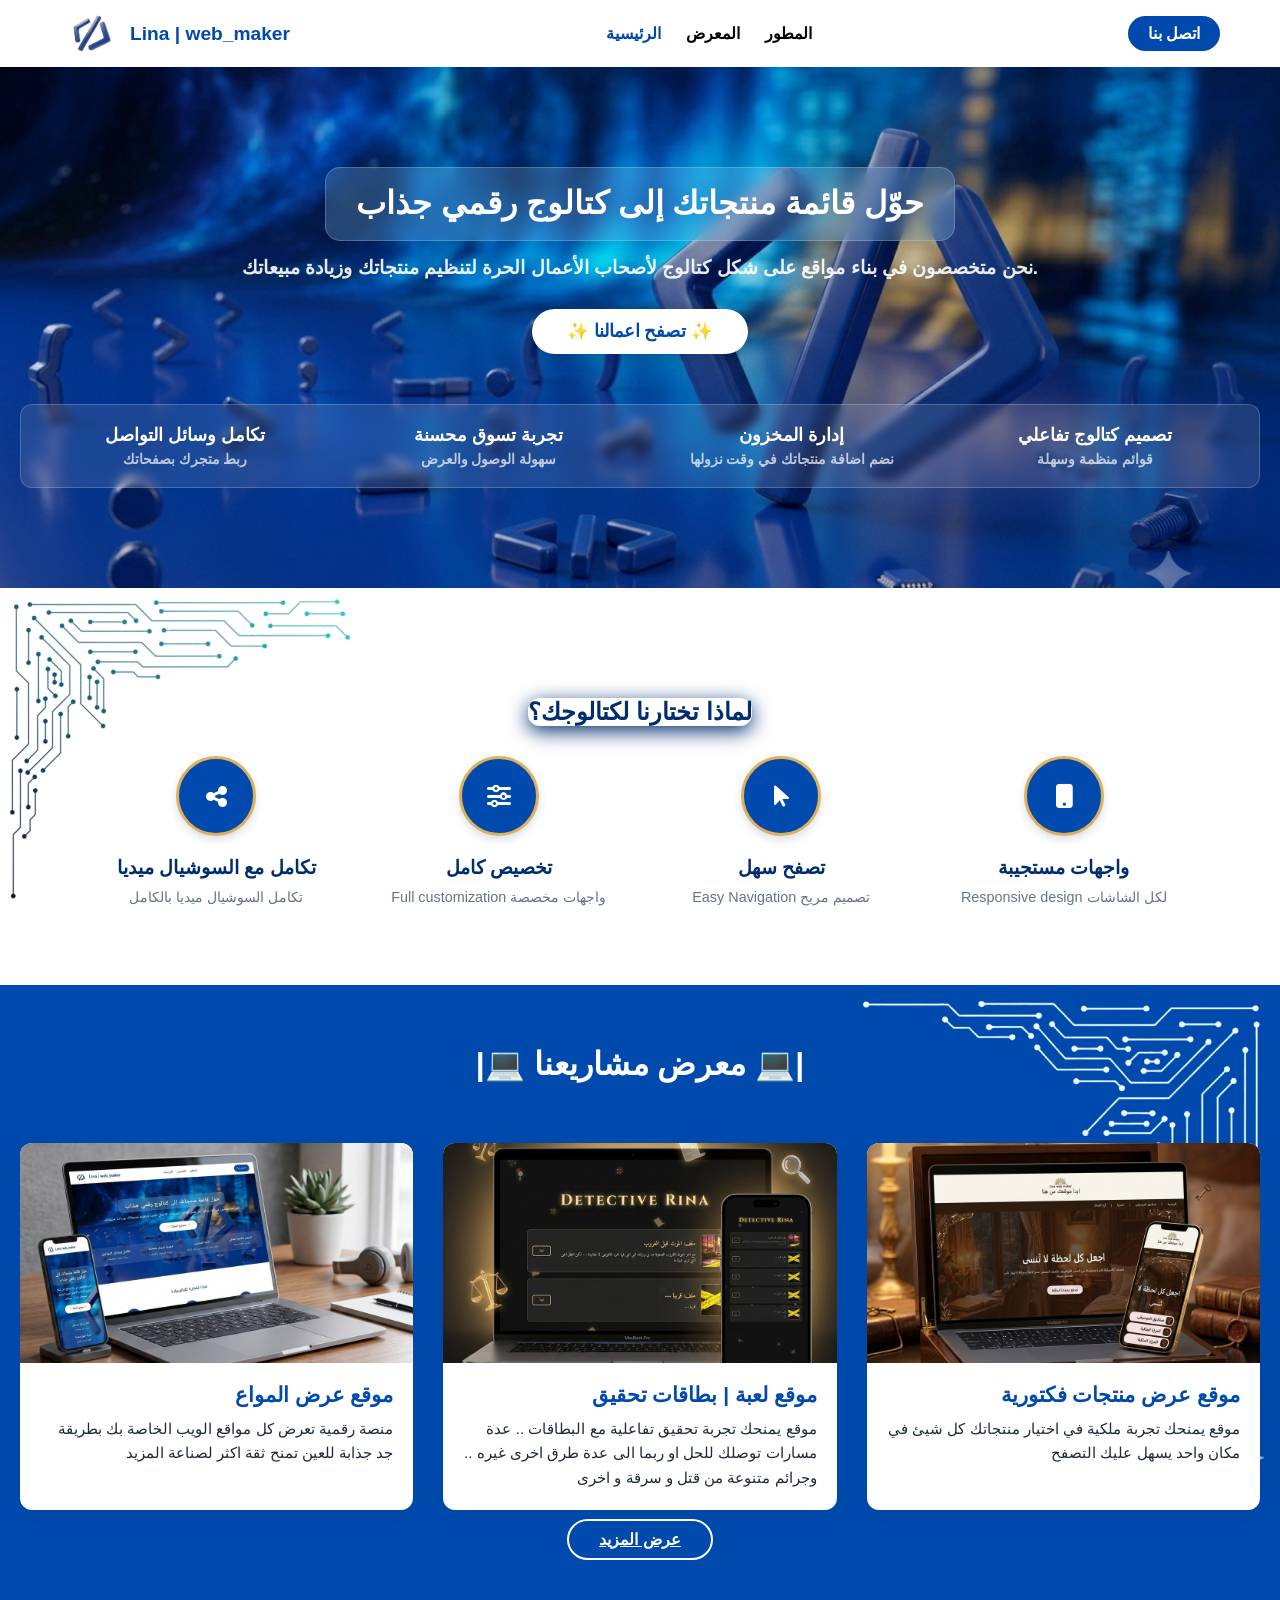
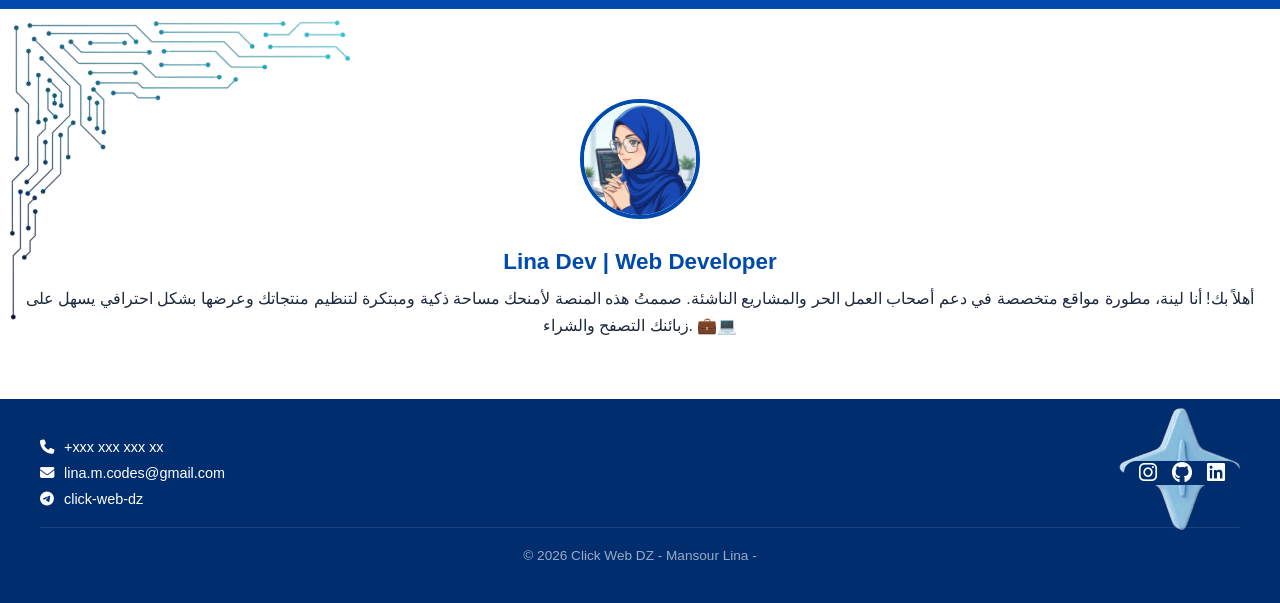
<file: index.html>
<!DOCTYPE html>
<html lang="ar">
<head>
    <meta charset="UTF-8">
    <meta name="viewport" content="width=device-width, initial-scale=1.0">
    <link rel="stylesheet" href="https://cdnjs.cloudflare.com/ajax/libs/font-awesome/6.4.0/css/all.min.css">
    <title>Lina | portfolio</title>
    <link rel="stylesheet" href="style.css">
</head>
<body>
    <nav>
        <div class="nav-container">
            <div class="logo">
                <img src="images/logo.png" >
                <span> Lina | web_maker</span>
  
            </div>
            <ul class="nav-links">
                <li><a href="#hero" class="active">الرئيسية</a></li>
                <li><a href="#see">المعرض</a></li>
                <li><a href="#dev"> المطور </a></li>
            </ul>
            <a href="#con" class="nav-btn">اتصل بنا</a>
        </div>
    </nav>

    <section id="hero" class="hero">
        <div class="hero-container">
            <h1>حوّل قائمة منتجاتك إلى كتالوج رقمي جذاب</h1>
            <p>نحن متخصصون في بناء مواقع على شكل كتالوج لأصحاب الأعمال الحرة لتنظيم منتجاتك وزيادة مبيعاتك.</p>
            <a href="#see" class="hero-btn">✨ تصفح اعمالنا ✨</a>
            
            <div class="features-bar">
                <div class="fb-item">
                    <h3>تكامل وسائل التواصل</h3>
                    <p>ربط متجرك بصفحاتك</p>
                </div>
                <div class="fb-item">
                    <h3>تجربة تسوق محسنة</h3>
                    <p>سهولة الوصول والعرض</p>
                </div>
                <div class="fb-item">
                    <h3>إدارة المخزون</h3>
                    <p> نضم اضافة منتجاتك في وقت نزولها </p>
                </div>
                <div class="fb-item">
                    <h3>تصميم كتالوج تفاعلي</h3>
                    <p>قوائم منظمة وسهلة</p>
                </div>
            </div>
        </div>
    </section>


    <section class="why-us">
        <h2>لماذا تختارنا لكتالوجك؟</h2>
        <div class="why-grid">
            <div class="why-item">
                <div class="icon-box"><i class="fa-solid fa-share-nodes"></i></div>
                <h3>تكامل مع السوشيال ميديا</h3>
                <p>تكامل السوشيال ميديا بالكامل</p>
            </div>
            <div class="why-item">
                <div class="icon-box"><i class="fa-solid fa-sliders"></i></div>
                <h3>تخصيص كامل</h3>
                <p>Full customization واجهات مخصصة</p>
            </div>
            <div class="why-item">
                <div class="icon-box"><i class="fa-solid fa-arrow-pointer"></i></div>
                <h3>تصفح سهل</h3>
                <p>Easy Navigation تصميم مريح</p>
            </div>
            <div class="why-item">
                <div class="icon-box"><i class="fa-solid fa-mobile-button"></i></div>
                <h3>واجهات مستجيبة</h3>
                <p>Responsive design لكل الشاشات</p>
            </div>
        </div>
    </section>



<section id="see" class="projects">
    <h2 class="section-title"> |💻 معرض مشاريعنا 💻| </h2>
    
    <div class="projects-grid">
        

        <div class="project-card">
            <img src="images/web1.png" class="project-img">
            <div class="project-info">
                <h3> موقع عرض المواع </h3>
                <p> منصة رقمية تعرض كل مواقع الويب الخاصة بك بطريقة جد جذابة للعين تمنح ثقة اكثر لصناعة المزيد </p>
            </div>
        </div>

        <div class="project-card">
            <img src="images/web2.png" class="project-img">
            <div class="project-info">
                <h3> موقع لعبة | بطاقات تحقيق  </h3>
                <p> موقع يمنحك تجربة تحقيق تفاعلية مع البطاقات .. عدة مسارات توصلك للحل او ربما الى عدة طرق اخرى غيره .. وجرائم متنوعة من قتل و سرقة و اخرى  </p>
            </div>
        </div>

        <div class="project-card">
            <img src="images/web3.png" class="project-img">
            <div class="project-info">
                <h3> موقع عرض منتجات فكتورية </h3>
                <p> موقع يمنحك تجربة ملكية في اختيار منتجاتك كل شيئ في مكان واحد يسهل عليك التصفح  </p>
            </div>
        </div>

    </div>

    <!-- زر عرض المزيد -->
    <a href="Page2.html" target="_self" class="more-btn">عرض المزيد</a>
</section>

    

    <section id="dev" class="about-section">
        <div class="about-container">
      <img src="images/pict.png" alt="Lina Profile" class="profile-img">

            </div>
            <div class="about-text">
                <h3>Lina Dev | Web Developer</h3>
                <p> أهلاً بك! أنا لينة، مطورة مواقع متخصصة في دعم أصحاب العمل الحر والمشاريع الناشئة. صممتُ هذه المنصة لأمنحك مساحة ذكية ومبتكرة لتنظيم منتجاتك وعرضها بشكل احترافي يسهل على زبائنك التصفح والشراء. 💼💻 </p>
        </div>
    </section>

    <footer>
        <div id="con" class="footer-container">
            <div class="footer-contacts">
                <a href="tel:+21321182570"><i class="fa-solid fa-phone"></i> +xxx xxx xxx xx </a>
                <a href="mailto:lina.m.codes@gmail.com"><i class="fa-solid fa-envelope"></i> lina.m.codes@gmail.com</a>
                <a href="https://t.me/Linalight100" target="_blank"><i class="fa-brands fa-telegram"></i> click-web-dz</a>
            </div>
            <div style="background-color: #002d6e; border-radius: 15px; " class="footer-socials" >
                <a ><i   style="color: #002d6e; width: 5px;" > </i>  </a> 
                <a href="https://www.instagram.com/click_web_dz"><i class="fa-brands fa-instagram"></i></a>
                <a href="https://github.com/LinaM-web"><i class="fa-brands fa-github"></i></a>
                <a href="#"><i class="fa-brands fa-linkedin"></i></a>
                <a ><i   style="color: #002d6e; width: 5px;" > </i>  </a> 

            </div>
        </div>
        <div class="copyright">
            &copy; 2026 Click Web DZ - Mansour Lina -
        </div>
    </footer>
</body>
</html>
</file>
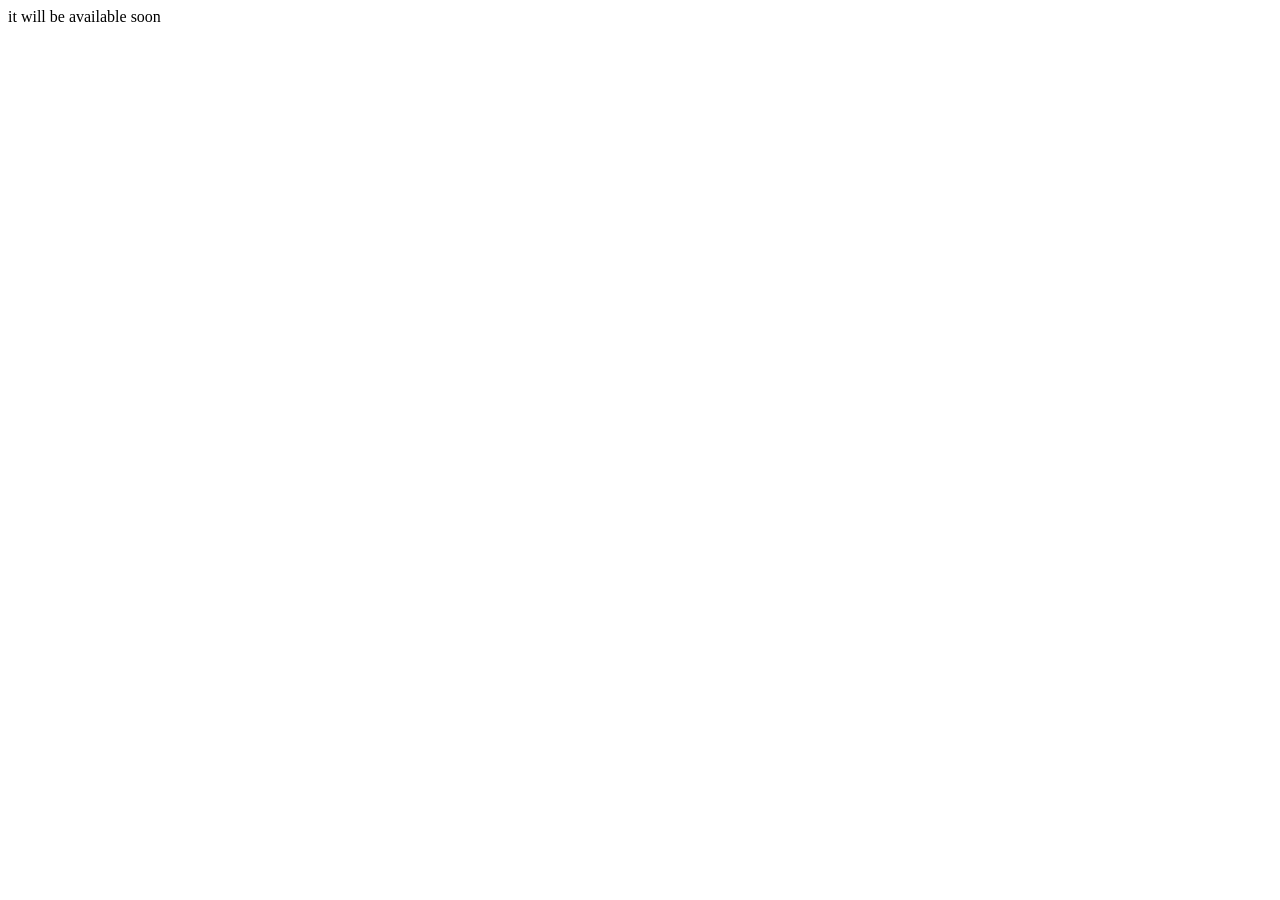
<file: Page2.html>
<!DOCTYPE html>
<html lang="en">
<head>
    <meta charset="UTF-8">
    <meta name="viewport" content="width=device-width, initial-scale=1.0">
    <title>Document</title>
</head>
<body>

    it will be available soon
    
</body>
</html>
</file>
<file: style.css>
:root {
            --primary-blue: #004aad;
            --dark-blue: #002d6e;
            --light-bg: #f8fafc;
            --white: #ffffff;
            --text-dark: #1e293b;
            --text-light: #64748b;
            --gold: #dfb15b;
        }

        * {
            box-sizing: border-box;
            margin: 0;
            padding: 0;
            font-family: 'Cairo', sans-serif;
        }

        body {
            background-color: var(--white);
            color: var(--text-dark);
            overflow-x: hidden;
        }

        /* القائمة العلوية (Navbar) */
        header {
            background-color: var(--white);
            box-shadow: 0 2px 10px rgba(0,0,0,0.05);
            position: sticky;
            top: 0;
            z-index: 1000;
        }

        .nav-container {
            max-width: 1200px;
            margin: 0 auto;
            display: flex;
            justify-content: space-between;
            align-items: center;
            padding: 15px 20px;
        }

        .logo {
            display: flex;
            align-items: center;
            gap: 10px;
            font-weight: 900;
            color: var(--primary-blue);
            font-size: 1.2rem;
        }

      .logo img {
    width: 60px; /* حجم الشعار */
    height: auto;
      }

        .nav-links {
            color: black;
            display: flex;
            list-style: none;
            gap: 25px;
        }

        .nav-links a {
            text-decoration: none;
            color: black;
            font-weight: 700;
            transition: color 0.3s;
        }

        .nav-links a:hover, .nav-links a.active {
            color: #004aad;
        }

        .nav-btn {
            background-color: var(--primary-blue);
            color: var(--white);
            padding: 8px 20px;
            border-radius: 20px;
            text-decoration: none;
            font-weight: 700;
            transition: background 0.3s;
        }

        .nav-btn:hover {
            background-color: var(--dark-blue);
        }

        /* قسم الهيرو الرئيسي (Hero Section) */
        .hero {
            background: linear-gradient(135deg, var(--primary-blue) 0%, var(--dark-blue) 100%);
            color: var(--white);
            padding: 80px 20px;
            text-align: center;
            position: relative;
            background-image: url(images/back.png);
            background-size: cover;
            background-position: center;
            padding: 100px 20px;
        }

        .hero-container {
            margin: 0 auto;
        }

        .hero h1 {
            display: inline-block;
            background-color: rgba(135, 206, 250, 0.25); 
            backdrop-filter: blur(8px);
            -webkit-backdrop-filter: blur(8px);
            border-radius: 15px;
            padding: 15px 30px;
            border: 1px solid rgba(255, 255, 255, 0.2);
            font-size: 2rem;
            line-height: 1.3;
            margin-bottom: 15px;
        }
        .hero p {
            color: white;
            font-weight: bold;
            font-size: 1.2rem;
            margin-bottom: 30px;
            opacity: 0.9;
        }

        .hero-btn {
            background-color: var(--white);
            color: var(--primary-blue);
            padding: 12px 35px;
            border-radius: 30px;
            text-decoration: none;
            font-weight: 700;
            font-size: 1.1rem;
            box-shadow: 0 4px 15px rgba(0,0,0,0.15);
            transition: transform 0.3s;
            display: inline-block;
        }

        .hero-btn:hover {
            transform: translateY(-3px);
        }

        /* شريط الميزات السريع */
        .features-bar {
            background-color: rgba(255, 255, 255, 0.1);
            backdrop-filter: blur(5px);
            margin-top: 50px;
            border-radius: 12px;
            display: grid;
            grid-template-columns: repeat(4, 1fr);
            padding: 20px;
            gap: 15px;
            border: 1px solid rgba(255,255,255,0.2);
        }

        .icon-box i{
            font-size: 1.5rem;
        }

        .fb-item h3 {
            font-size: 1.1rem;
            margin-bottom: 5px;
        }

        .fb-item p {
            font-size: 0.85rem;
            opacity: 0.7;
            margin-bottom: 0;
        }


        .why-us {
          background-image: url(images/d.png);
          background-repeat: no-repeat;
        }


        
        .why-us h2 {
           box-shadow: 0 5px 20px ;
           max-width: 300px;
           border-radius: 12px;
           text-align: center;
           /* 1. السطر السحري لتوسيط العناصر التي تملك عرضاً محدداً */
    margin: 30px auto !important; 
    
    /* 2. إجبار العنصر على التصرف ككتلة مستقلة ليقبل التوسيط بالمارجن */
    display: block !important;    
    
    /* 3. تحديد العرض بدقة بناءً على حجم النص حتى لا يتمدد على كامل الشاشة */
    width: max-content !important; 

        }


        /* قسم معرض المشاريع */
        .projects {
            background-color: var(--primary-blue);
            color: var(--white);
            padding: 60px 20px;
            text-align: center;
            background-image: url(images/d1.png);
            background-repeat: no-repeat;
            background-position: top right;
        }

        .section-title {
            font-size: 2rem;
            font-weight: 700;
            margin-bottom: 40px;
        }

 /* تنسيق الشبكة لتوزيع البطاقات بشكل متجاوب */
.projects-grid {
    display: grid;
    grid-template-columns: repeat(auto-fit, minmax(300px, 1fr));
    gap: 30px;
    padding: 20px 0;
}

/* بطاقة المشروع */
.project-card {
    background-color: #ffffff;
    border-radius: 12px;
    overflow: hidden;
    box-shadow: 0 4px 15px rgba(0, 0, 0, 0.05);
}

/* تنسيق الصور السحري لمنع تمددها أو تشوهها */
.project-img {
    width: 100%;
    height: 220px;       /* يمكنكِ تغيير الارتفاع المناسب لكِ */
    object-fit: cover;   /* يقص الصورة بذكاء لملء المساحة بالتساوي */
    display: block;
}

/* نصوص البطاقة */
.project-info {
    padding: 20px;
    text-align: right;   /* محاذاة النص لليمين ليناسب اللغة العربية */
}

.project-info h3 {
    color: var(--primary-blue);
    margin-bottom: 10px;
    font-size: 1.3rem;
}

.project-info p {
    color: var(--text-dark);
    line-height: 1.6;
    font-size: 0.95rem;
}
        .more-btn {
            background-color: transparent;
            color: var(--white);
            border: 2px solid var(--white);
            padding: 10px 30px;
            border-radius: 25px;
            cursor: pointer;
            font-weight: 700;
            transition: all 0.3s;
        }

        .more-btn:hover {
            background-color: var(--white);
            color: var(--primary-blue);
        }

        /* قسم "لماذا تختارنا" */
        .why-us {
            padding: 80px 20px;
            text-align: center;
            background-color: var(--white);
        }

        .why-us h2 {
            color: var(--dark-blue);
            margin-bottom: 50px;
        }

        .why-grid {
            max-width: 1100px;
            margin: 0 auto;
            display: grid;
            grid-template-columns: repeat(auto-fit, minmax(220px, 1fr));
            gap: 30px;
        }

        .why-item {
            display: flex;
            flex-direction: column;
            align-items: center;
        }

        .icon-box {
            width: 80px;
            height: 80px;
            border-radius: 50%;
            border: 3px solid var(--gold);
            background-color: var(--primary-blue);
            color: var(--white);
            display: flex;
            align-items: center;
            justify-content: center;
            font-size: 1.8rem;
            margin-bottom: 20px;
            box-shadow: 0 4px 10px rgba(0,45,110,0.15);
        }

        .why-item h3 {
            font-size: 1.2rem;
            margin-bottom: 10px;
            color: var(--dark-blue);
        }

        .why-item p {
            font-size: 0.9rem;
            color: var(--text-light);
        }

        /* قسم عن المطورة (About Lina) */
        .about-section {
            background-color: white;
            background-image: url(images/d.png);
            background-repeat: no-repeat;
            padding: 60px 20px;
        }

        .about-container {
            max-width: 200px;
            margin: 0 auto;
            display: flex;
            align-items: center;
            gap: 40px;
            background: var(--white);
            padding: 30px;
            border-radius: 20px;
            flex-direction: column;
            text-align: center;

            background-color: rgba(255, 255, 255, 0.45);;
        }

        .profile-img {
            width: 120px;
            height: 120px;
            border-radius: 50%;
            background-color: #ddd;
            display: flex;
            align-items: center;
            justify-content: center;
            font-size: 3rem;
            color: var(--text-light);
            border: 4px solid var(--primary-blue);
            flex-shrink: 0;
        }

        .about-text h3 {
            color: var(--primary-blue);
            font-size: 1.4rem;
            margin-bottom: 10px;
                        text-align: center;
        }

        .about-text p {
            color: var(--text-dark);
            line-height: 1.7;
                        text-align: center;
        }

        /* الفوتر (Footer) */
        footer {
            background-image: url(images/p1.png);
            background-repeat: no-repeat;
            background-position: top right;
            background-size: 200px;
            background-color: var(--dark-blue);
            color: var(--white);
            padding: 40px ;
        }


        .footer-container {
            max-width: 1200px;
            margin: 0 auto;
            display: flex;
            flex-wrap: wrap;
            justify-content: space-between;
            align-items: center;
            gap: 20px;
            border-bottom: 1px solid rgba(255,255,255,0.1);
            padding-bottom: 20px;
            margin-bottom: 20px;
        }

        .footer-contacts {
            display: flex;
            flex-direction: column;
            gap: 10px;
        }

        .footer-contacts a {
            color: var(--white);
            text-decoration: none;
            font-size: 0.9rem;
            display: flex;
            align-items: center;
            gap: 10px;
        }

        .footer-socials {
            display: flex;
            gap: 15px;
            font-size: 1.3rem;
        }

        .footer-socials a {
            color: var(--white);
            transition: color 0.3s;
        }

        .footer-socials a:hover {
            color: var(--gold);
        }

        .copyright {
            text-align: center;
            font-size: 0.85rem;
            opacity: 0.6;
        }

        /* التجاوب مع الهواتف والأجهزة اللوحية (Responsive Design) */
        @media (max-width: 768px) {
            .nav-links, .nav-btn {
                display: none; /* يمكن تطوير قائمة همبرغر هنا برمجياً لاحقاً */
            }
            
            .hero h1 {
                font-size: 1.8rem;
            }

            .features-bar {
                grid-template-columns: repeat(2, 1fr);
                gap: 20px;
            }

            .about-container {
                flex-direction: column;
                text-align: center;
            }

            .footer-container {
                flex-direction: column;
                text-align: center;
            }
            
            .footer-contacts {
                align-items: center;
            }
        }

        @media (max-width: 480px) {
            .features-bar {
                grid-template-columns: 1fr;
            }
        }
</file>
